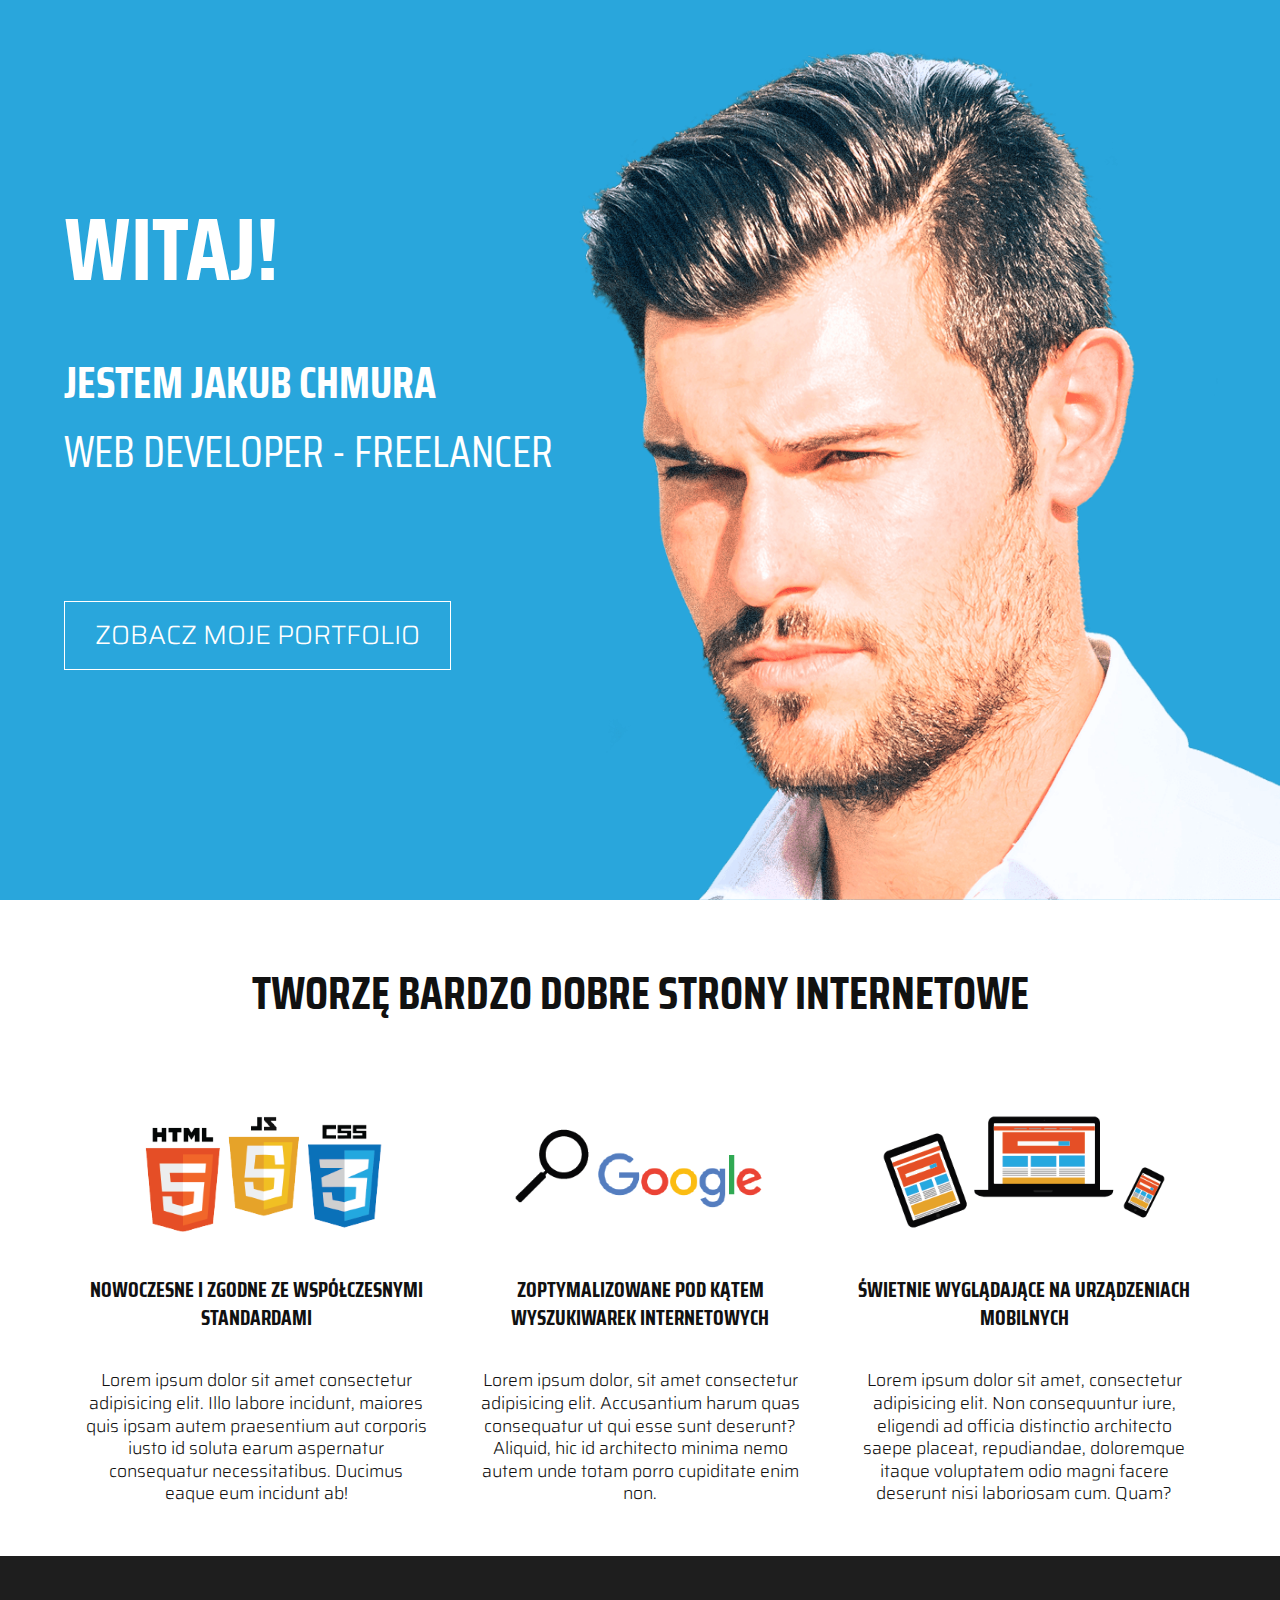
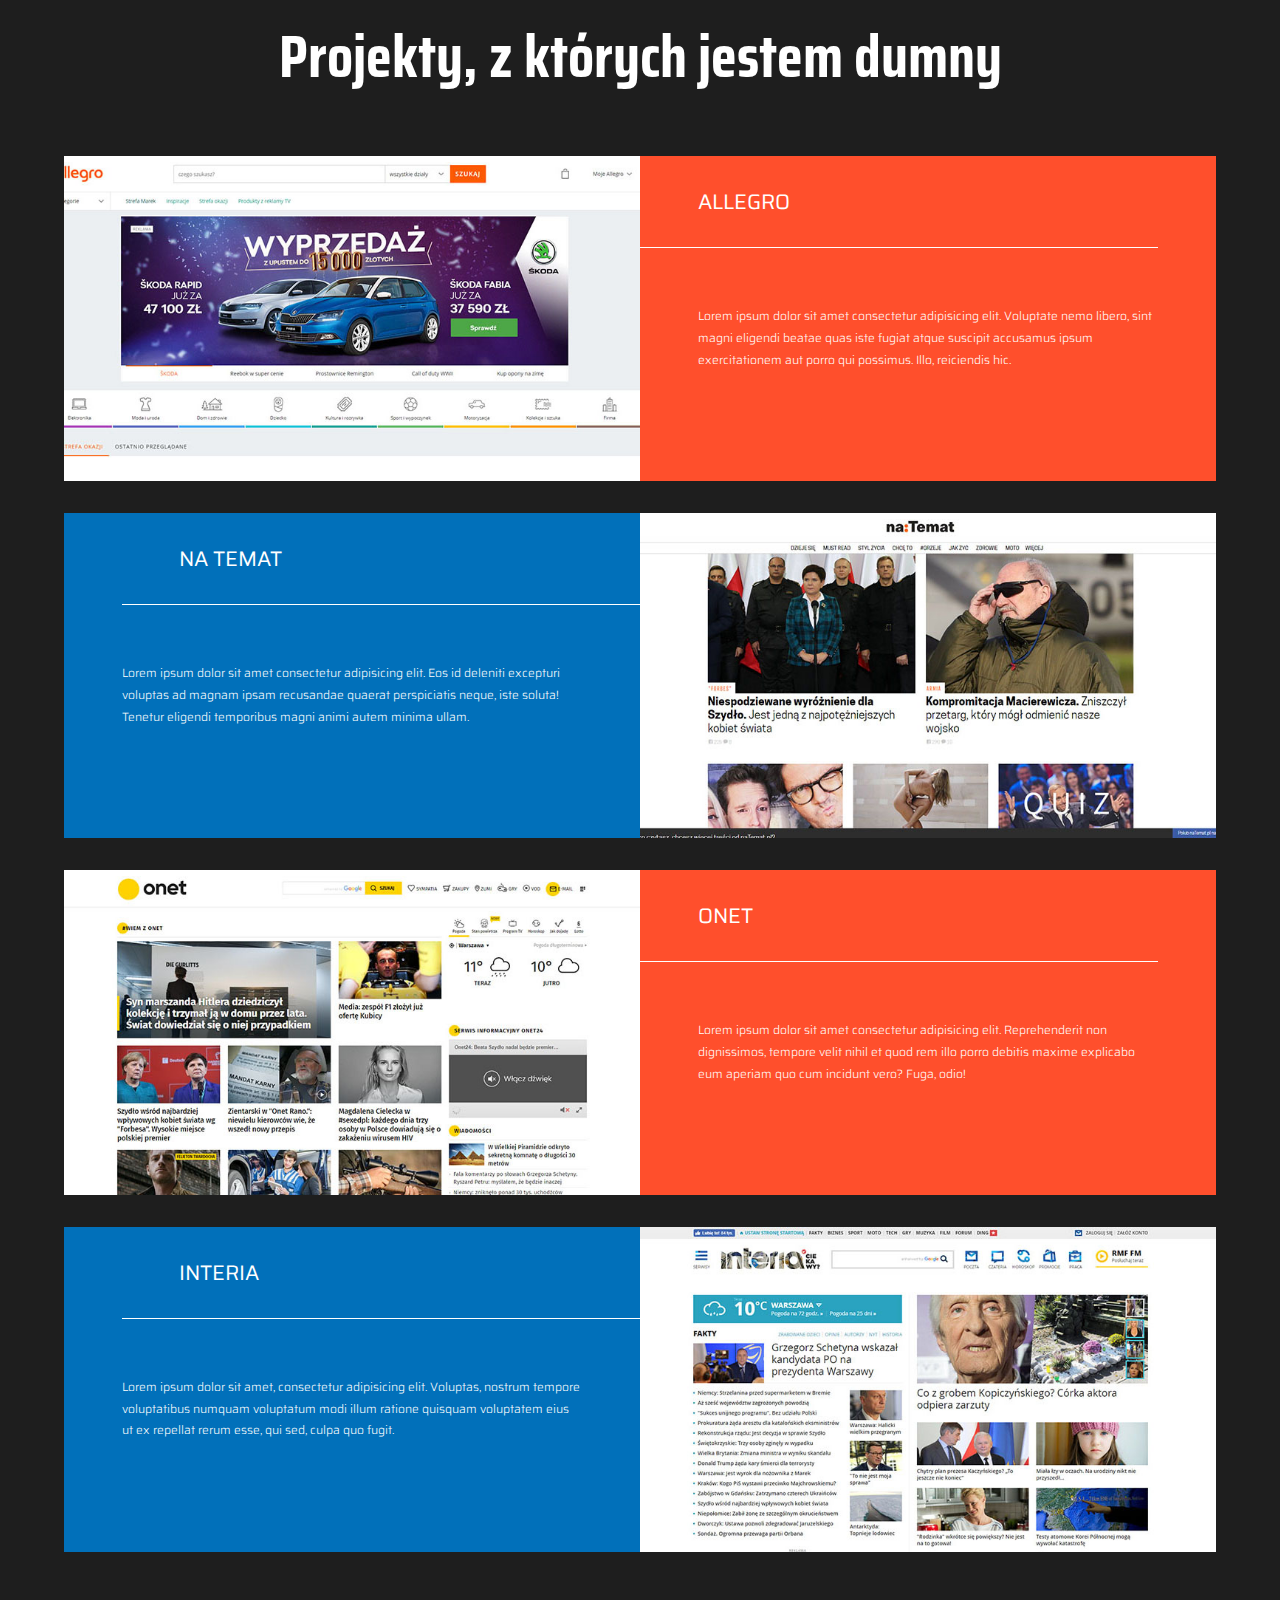
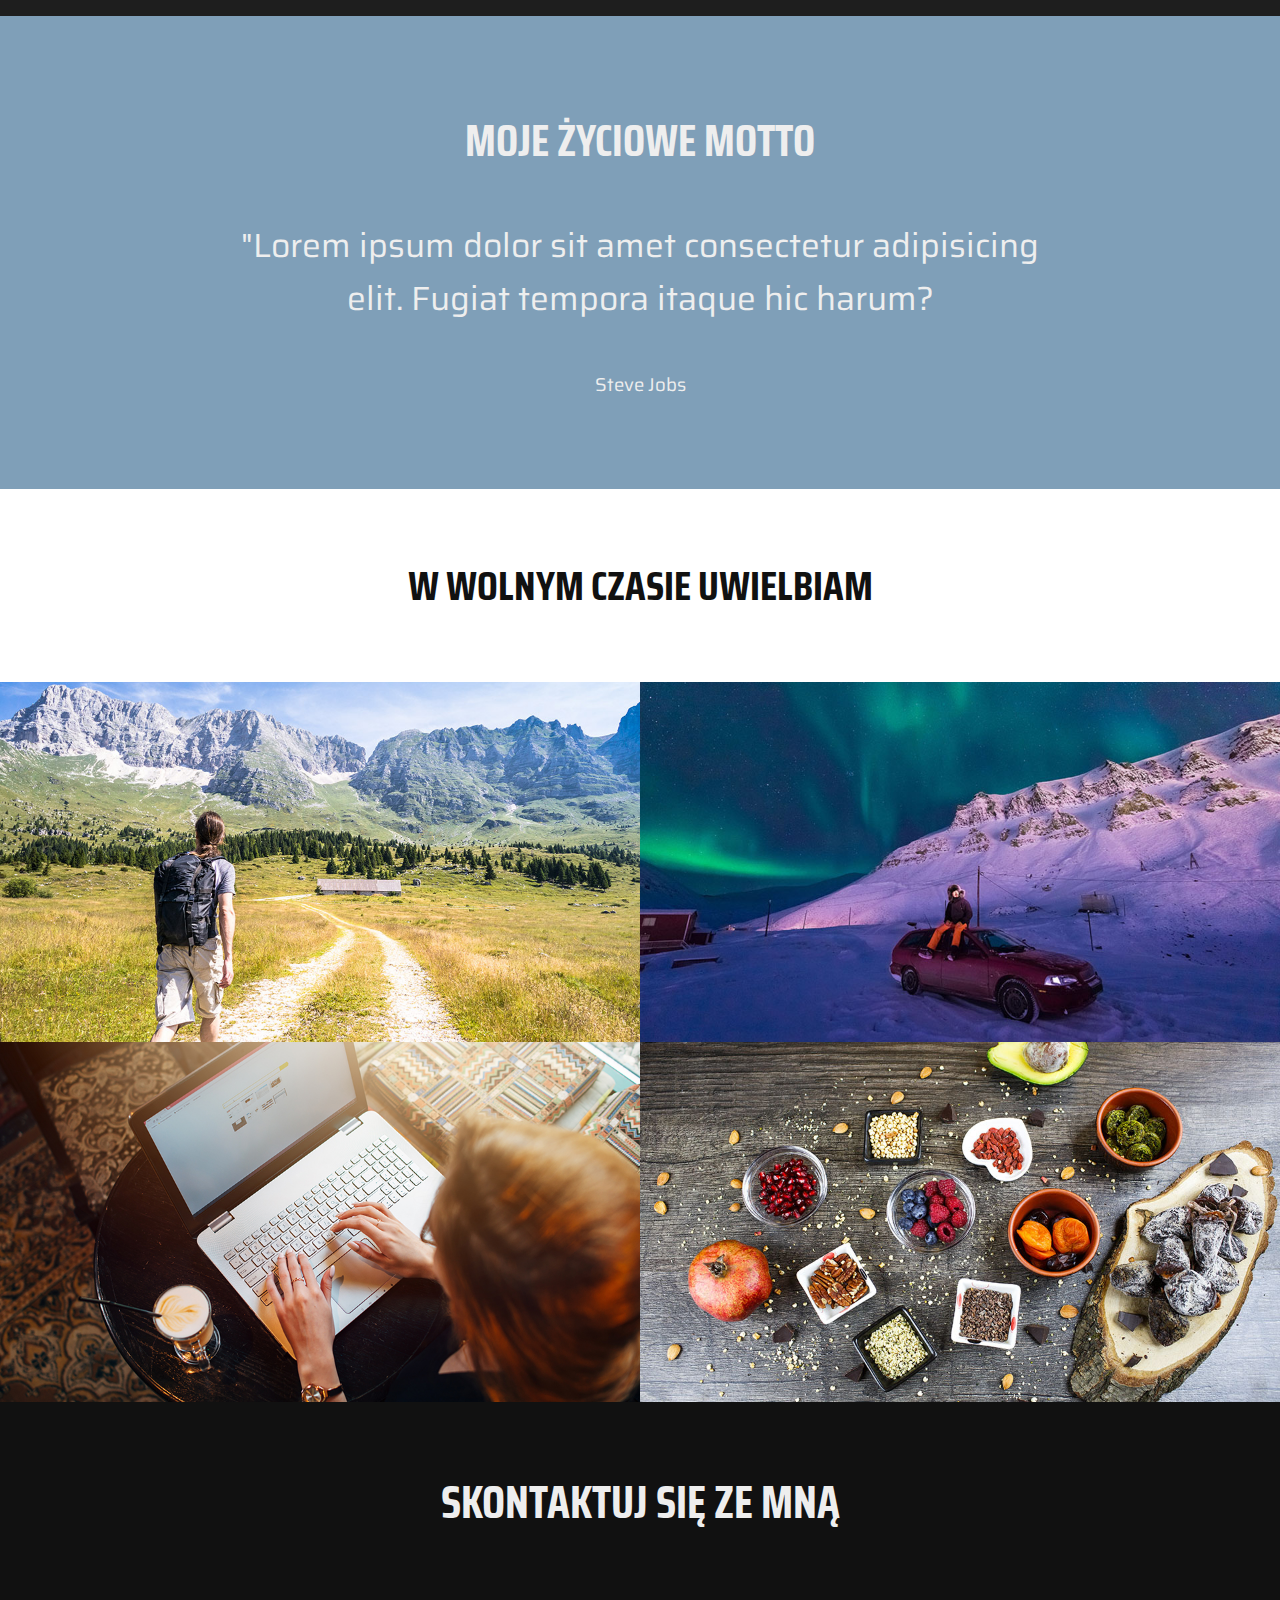
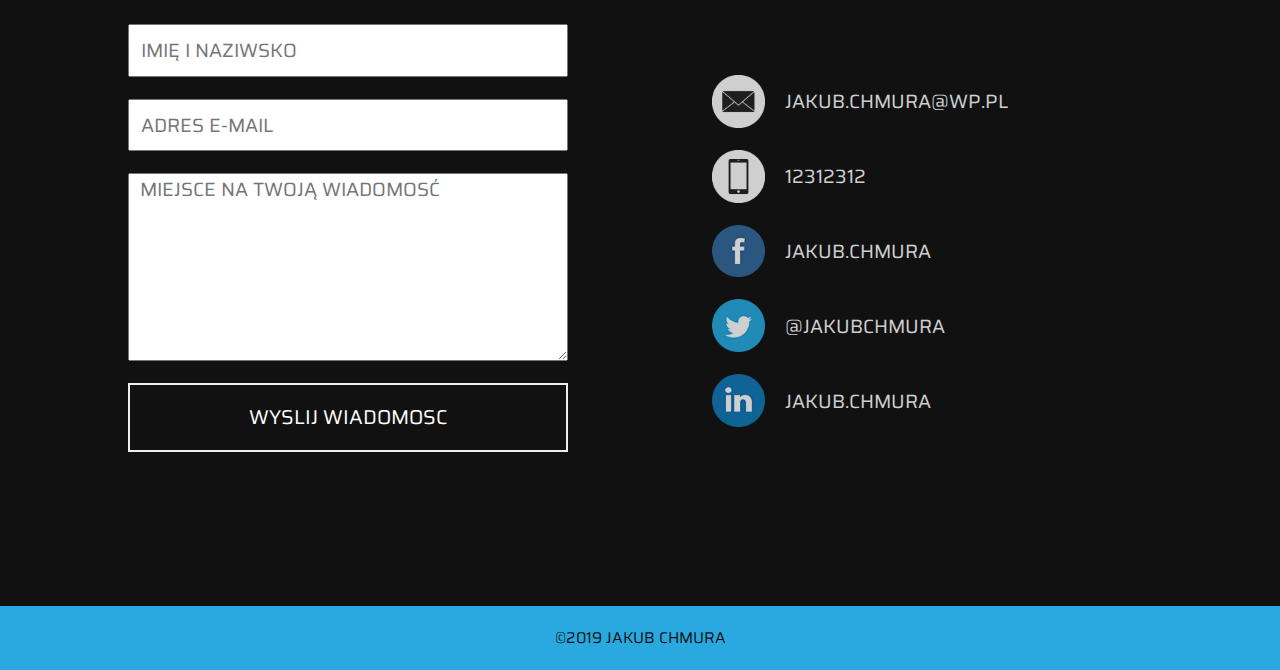
<file: index.html>
<!DOCTYPE html>
<html lang="pl">

<head>
  <meta charset="UTF-8">
  <meta name="viewport" content="width=device-width, initial-scale=1.0">
  <meta http-equiv="X-UA-Compatible" content="ie=edge">
  <title>Ćwiczenie - portfolio</title>
  <link rel="stylesheet" href="css/style.css">
</head>

<body>
  <header class="header">
    <div class="introduction">
      <p>witaj!</p>
      <h1>jestem jakub chmura</h1>
      <h2>web developer - freelancer</h2>
      <button>zobacz moje portfolio</button>
    </div>
    <img class="header-photo" src="./images/photo1.png" alt="Zdjęcie Adama Kowalskiego.">
  </header>
  <section class="features" id="down">
    <h2>Tworzę bardzo dobre strony internetowe</h2>
    <div class="flex-cotainer">
      <div class="feature">
        <img src="images/services1.png" alt="HTML CSS JS">
        <div class="feature-description">
          <h3>nowoczesne i zgodne ze współczesnymi standardami</h3>
          <p>Lorem ipsum dolor sit amet consectetur adipisicing elit. Illo labore incidunt, maiores quis ipsam autem
            praesentium aut corporis iusto id soluta earum aspernatur consequatur necessitatibus. Ducimus eaque eum
            incidunt ab!</p>
        </div>
      </div>
      <div class="feature">

        <img src="images/services2.png" alt="SEO">

        <div class="feature-description">
          <h3>zoptymalizowane pod kątem wyszukiwarek internetowych</h3>
          <p>Lorem ipsum dolor, sit amet consectetur adipisicing elit. Accusantium harum quas consequatur ut qui esse
            sunt deserunt? Aliquid, hic id architecto minima nemo autem unde totam porro cupiditate enim non.</p>
        </div>
      </div>
      <div class="feature">

        <img src="images/services3.png" alt="RESPONSIVE">

        <div class="feature-description">
          <h3>Świetnie wyglądające na urządzeniach mobilnych</h3>
          <p>Lorem ipsum dolor sit amet, consectetur adipisicing elit. Non consequuntur iure, eligendi ad officia
            distinctio architecto saepe placeat, repudiandae, doloremque itaque voluptatem odio magni facere deserunt
            nisi laboriosam cum. Quam?</p>
        </div>
      </div>
    </div>
  </section>
  <section class="portfolio">
    <h2>Projekty, z których jestem dumny</h2>
    <div class="project-name">
      <div class="photo">
        <img src="images/portfolio3.jpg" alt="Portfolio 1">
      </div>
      <div class="about">
        <h3>Allegro</h3>
        <p>Lorem ipsum dolor sit amet consectetur adipisicing elit. Voluptate nemo libero, sint magni eligendi beatae
          quas iste fugiat atque suscipit accusamus ipsum exercitationem aut porro qui possimus. Illo, reiciendis hic.</p>
      </div>
    </div>
    <div class="project-name">
      <div class="photo">
        <img src="images/portfolio2.jpg" alt="Portfolio 2">
      </div>
      <div class="about">
        <h3>Na Temat</h3>
        <p>Lorem ipsum dolor sit amet consectetur adipisicing elit. Eos id deleniti excepturi voluptas ad magnam ipsam
          recusandae quaerat perspiciatis neque, iste soluta! Tenetur eligendi temporibus magni animi autem minima
          ullam.</p>

      </div>
    </div>
    <div class="project-name">
      <div class="photo">
        <img src="images/portfolio4.jpg" alt="Portfolio 3">
      </div>
      <div class="about">
        <h3>onet</h3>
        <p>Lorem ipsum dolor sit amet consectetur adipisicing elit. Reprehenderit non dignissimos, tempore velit nihil
          et quod rem illo porro debitis maxime explicabo eum aperiam quo cum incidunt vero? Fuga, odio!</p>
      </div>
    </div>
    <div class="project-name">
      <div class="photo">
        <img src="images/portfolio1.jpg" alt="Portfolio 4">
      </div>
      <div class="about">
        <h3>Interia</h3>
        <p>Lorem ipsum dolor sit amet, consectetur adipisicing elit. Voluptas, nostrum tempore voluptatibus numquam
          voluptatum modi illum ratione quisquam voluptatem eius ut ex repellat rerum esse, qui sed, culpa quo fugit.</p>
      </div>
    </div>
  </section>
  <section class="motto ">
    <div class="background">
      <div class="content">
        <h2>Moje życiowe motto</h2>
        <blockquote cite="Steve Jobs">"Lorem ipsum dolor sit amet consectetur adipisicing elit. Fugiat tempora itaque
          hic harum?
        </blockquote>
        <p>Steve Jobs</p>
      </div>
    </div>
  </section>
  <section class="hobby">
    <h2>W wolnym czasie uwielbiam</h2>
    <div class="flex-hobby">
      <div class="overflow">
        <div class="hobby-photo">
          <p class="small-display">Chodzić po górach</p><img src="./images/hobby1.jpg" alt="hobby 1">
        </div>
      </div>
      <div class="overflow">
        <div class="hobby-photo">
          <p class="small-display">Podróżować</p><img src="./images/hobby2.jpg" alt="hobby 2">
        </div>
      </div>
      <div class="overflow">
        <div class="hobby-photo">
          <p class="small-display">Pracować z kodem</p><img src="./images/hobby3.jpg" alt="hobby 3">
        </div>
      </div>
      <div class="overflow">
        <div class="hobby-photo">
          <p class="small-display">Jeść</p><img src="./images/hobby4.jpg" alt="hobby 4">
        </div>
      </div>
    </div>
  </section>
  <section class="socials">
    <h2>skontaktuj się ze mną</h2>
    <div class="wrapper">
      <div class="formularz">
        <form action="" id="contact">
          <input type="text" class="input" placeholder="Imię i naziwsko" required>
          <input type="email" class="input" placeholder="Adres e-mail" required>
          <textarea name="textarea" id="textarea" cols="30" rows="10" placeholder="miejsce na twoją wiadomosć"></textarea>
          <button>wyslij wiadomosc</button>
        </form>
      </div>
      <div class="contacts">
        <div class="contact"><a href=""><img src="./images/contact1.png" alt="e-mail">
            <p>jakub.chmura@wp.pl</p>
          </a>
        </div>
        <div class="contact">
          <a href=""><img src="./images/contact2.png" alt="numer telefonu">
            <p>12312312</p>
          </a>
        </div>
        <div class="contact">
          <a href=""><img src="./images/contact3.png" alt="facebook">
            <p>Jakub.Chmura</p>
          </a>
        </div>
        <div class="contact">
          <a href="">
            <img src="./images/contact4.png" alt="twitter">
            <p>@JakubChmura</p>
          </a>
        </div>
        <div class="contact">
          <a href="#"><img src="./images/contact5.png" alt="linkedin">
            <p>Jakub.Chmura</p>
          </a>
        </div>
      </div>
  </section>

  <footer class="stopka">
    <p>&copy;2019 Jakub Chmura</p>
  </footer>
</body>

</html>
</file>
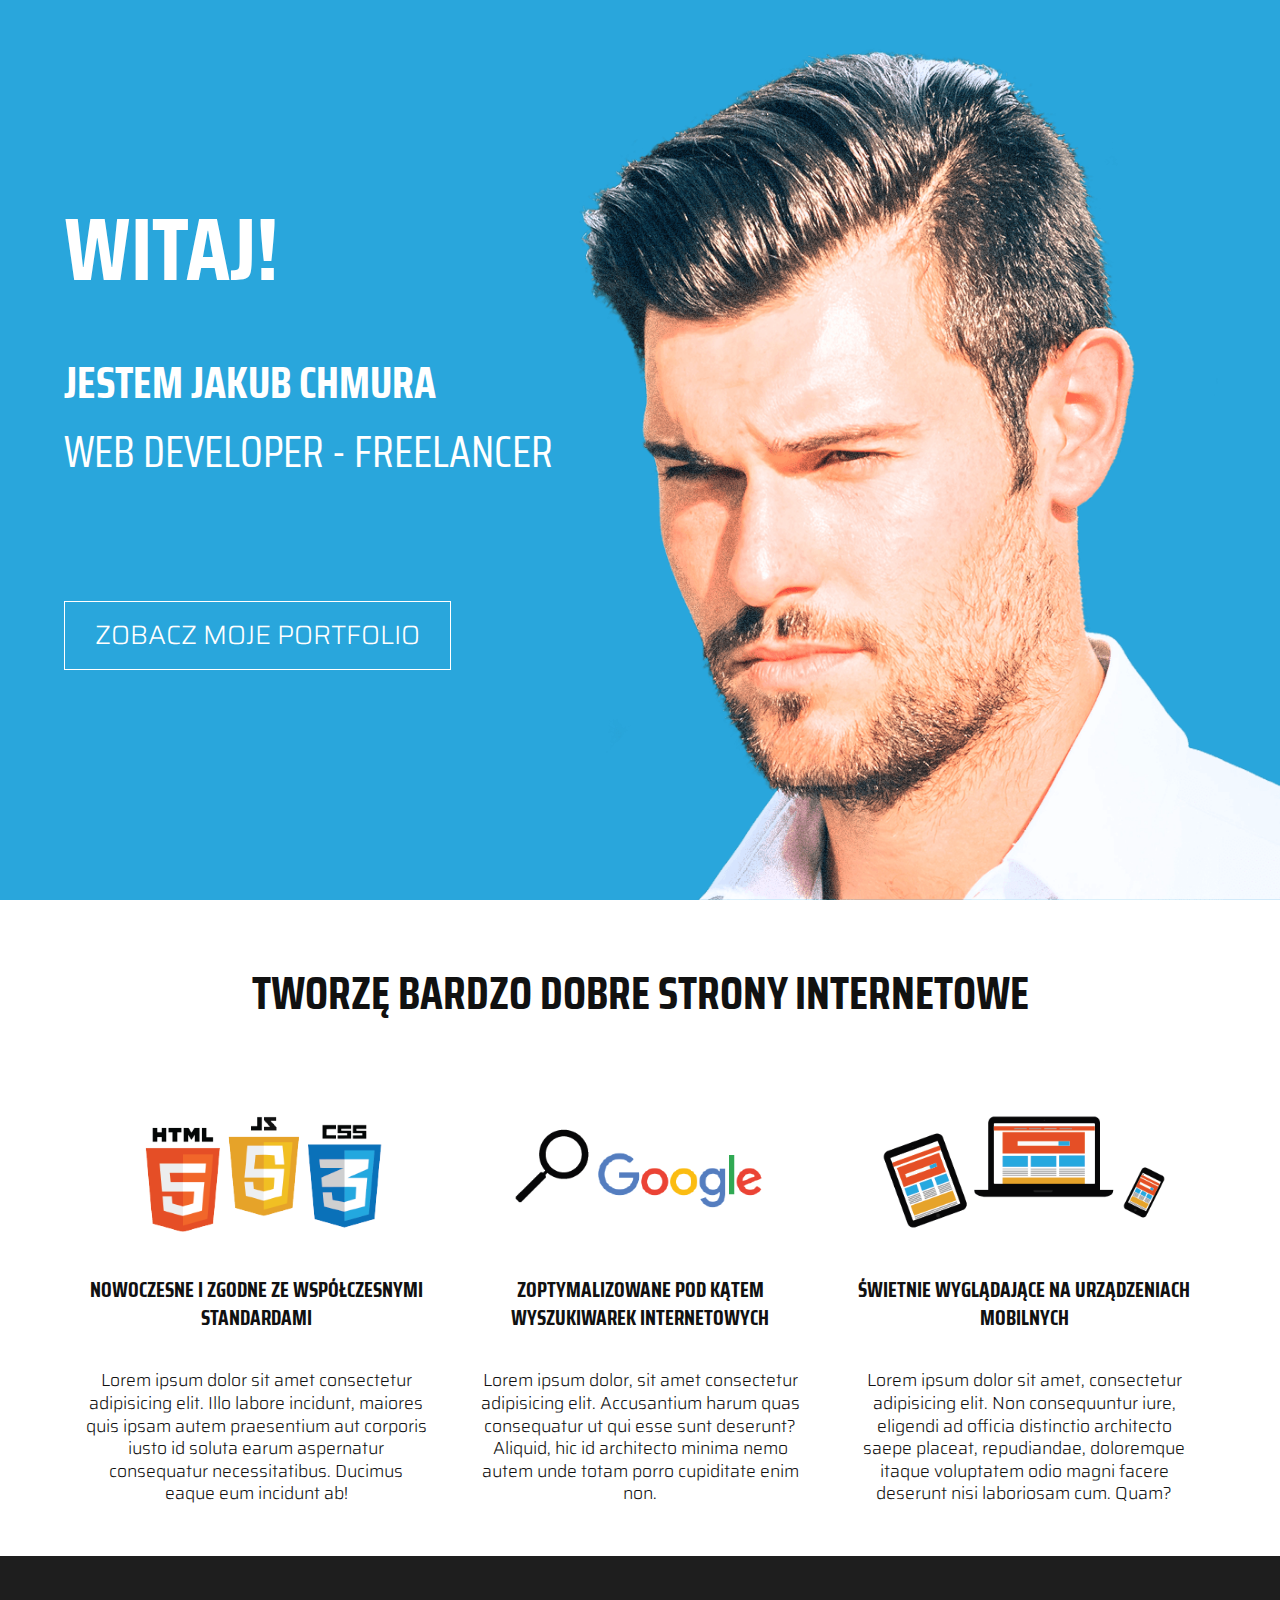
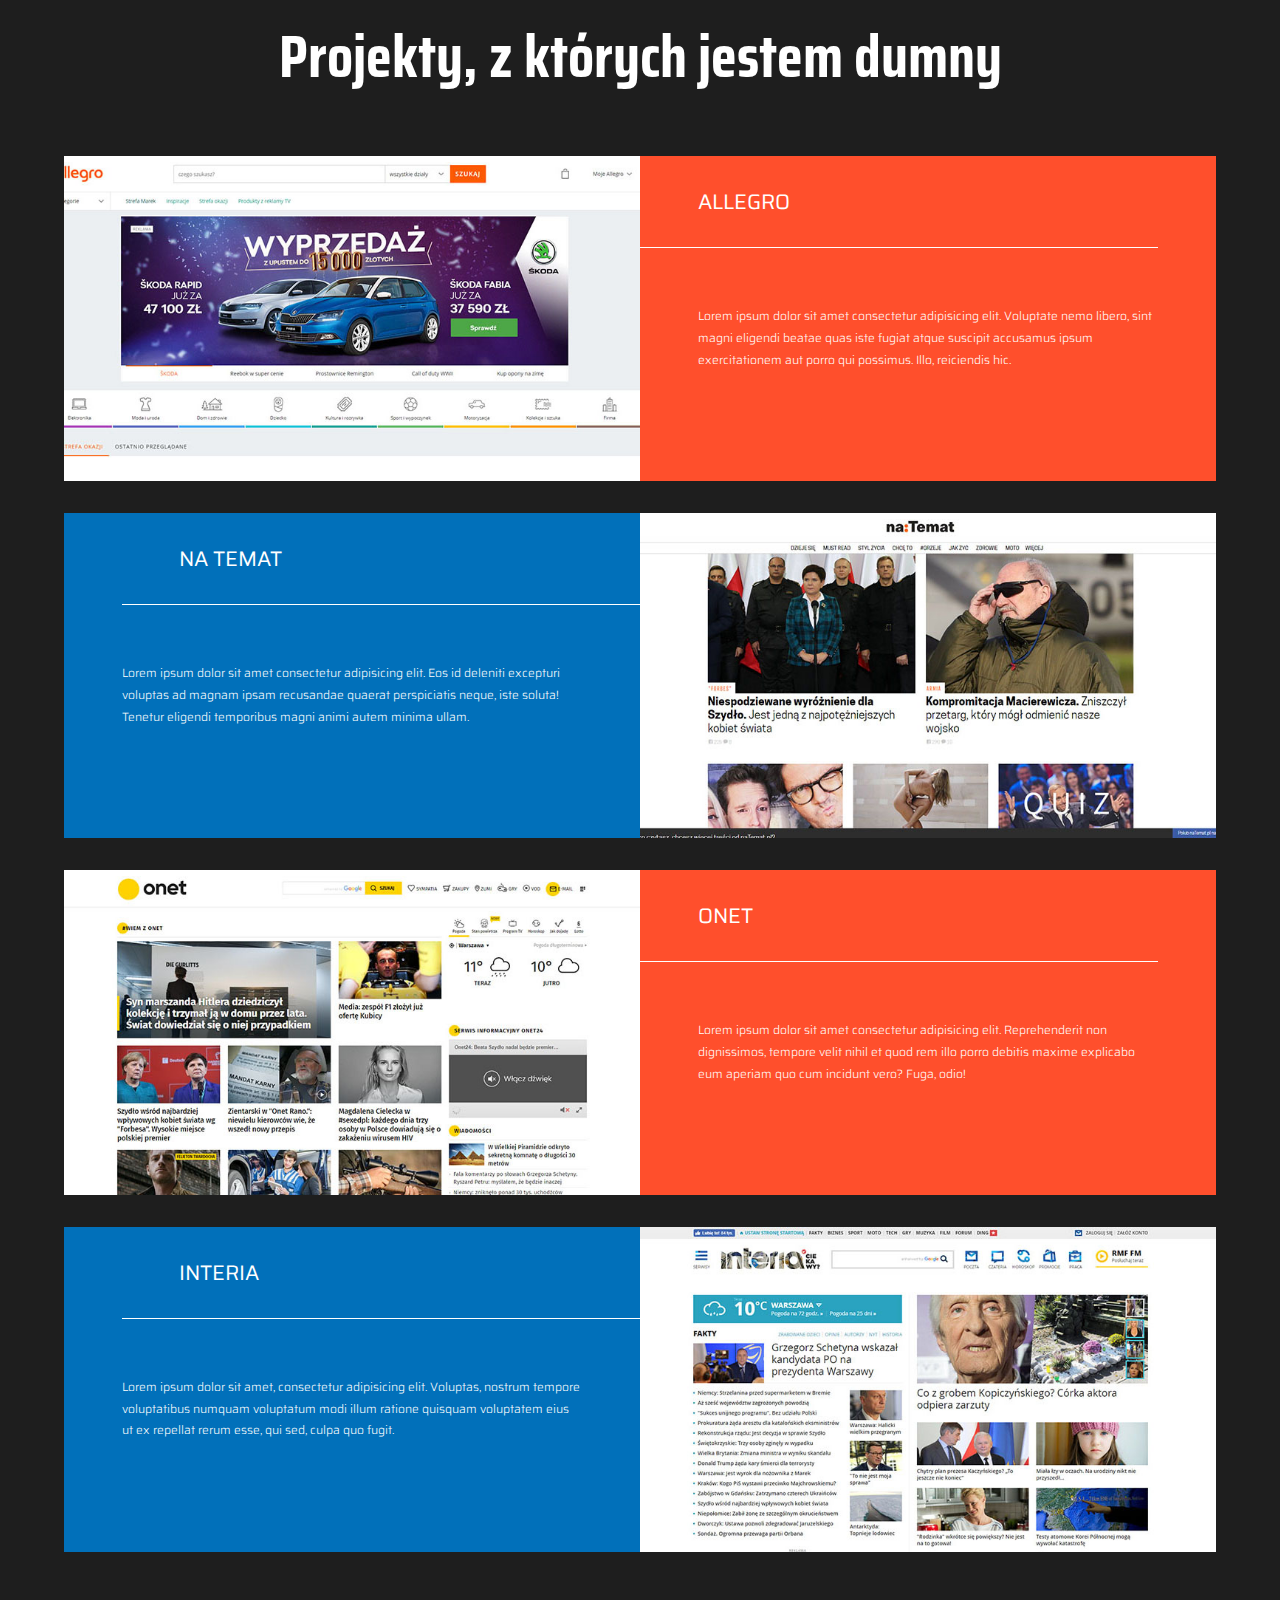
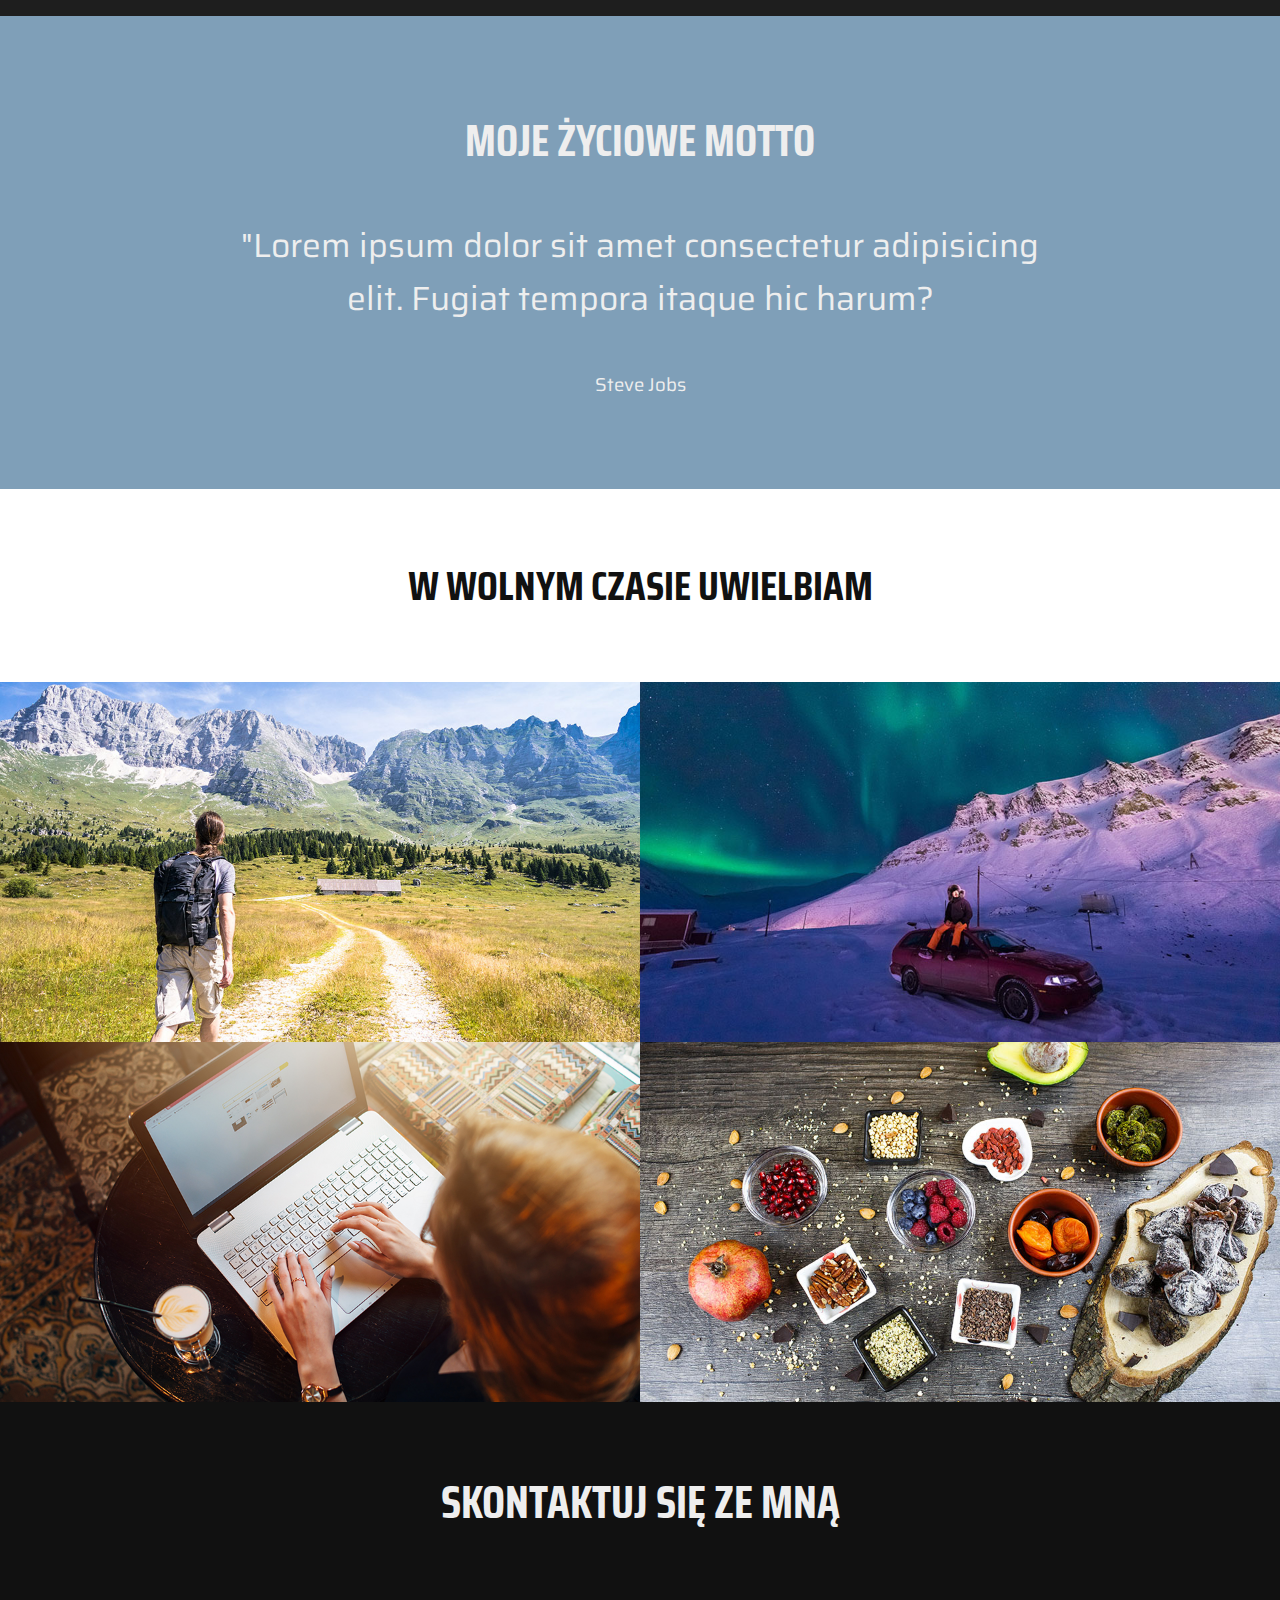
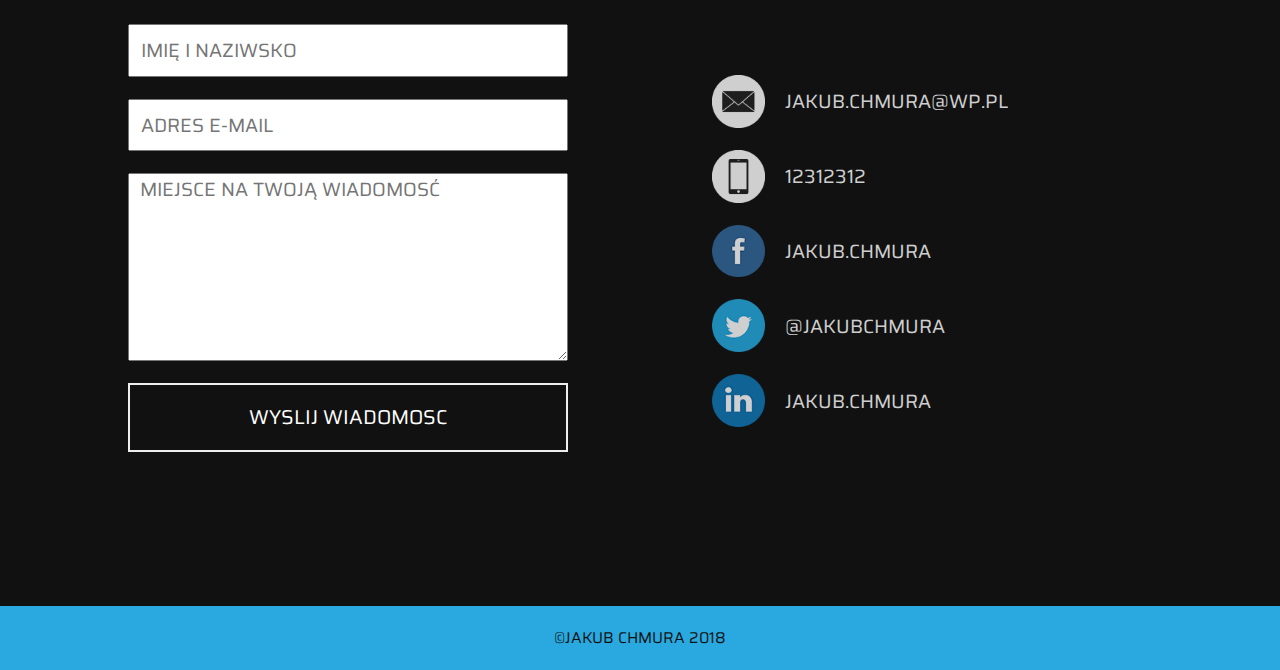
<file: images/index.html>
<!DOCTYPE html>
<html lang="pl">

<head>
  <meta charset="UTF-8">
  <meta name="viewport" content="width=device-width, initial-scale=1.0">
  <meta http-equiv="X-UA-Compatible" content="ie=edge">
  <title>Ćwiczenie - portfolio</title>
  <link rel="stylesheet" href="css/style.css">
</head>

<body>
  <header class="header">
    <div class="introduction">
      <p>witaj!</p>
      <h1>jestem jakub chmura</h1>
      <h2>web developer - freelancer</h2>
      <button>zobacz moje portfolio</button>
    </div>
    <img class="header-photo" src="./images/photo1.png" alt="Zdjęcie Adama Kowalskiego.">
  </header>
  <section class="features">
    <h2>Tworzę bardzo dobre strony internetowe</h2>
    <div class="flex-cotainer">
      <div class="feature">
        <img src="images/services1.png" alt="HTML CSS JS">
        <div class="feature-description">
          <h3>nowoczesne i zgodne ze współczesnymi standardami</h3>
          <p>Lorem ipsum dolor sit amet consectetur adipisicing elit. Illo labore incidunt, maiores quis ipsam autem
            praesentium aut corporis iusto id soluta earum aspernatur consequatur necessitatibus. Ducimus eaque eum
            incidunt ab!</p>
        </div>
      </div>
      <div class="feature">

        <img src="images/services2.png" alt="SEO">

        <div class="feature-description">
          <h3>zoptymalizowane pod kątem wyszukiwarek internetowych</h3>
          <p>Lorem ipsum dolor, sit amet consectetur adipisicing elit. Accusantium harum quas consequatur ut qui esse
            sunt deserunt? Aliquid, hic id architecto minima nemo autem unde totam porro cupiditate enim non.</p>
        </div>
      </div>
      <div class="feature">

        <img src="images/services3.png" alt="RESPONSIVE">

        <div class="feature-description">
          <h3>Świetnie wyglądające na urządzeniach mobilnych</h3>
          <p>Lorem ipsum dolor sit amet, consectetur adipisicing elit. Non consequuntur iure, eligendi ad officia
            distinctio architecto saepe placeat, repudiandae, doloremque itaque voluptatem odio magni facere deserunt
            nisi laboriosam cum. Quam?</p>
        </div>
      </div>
    </div>
  </section>
  <section class="portfolio">
    <h2>Projekty, z których jestem dumny</h2>
    <div class="project-name">
      <div class="photo">
        <img src="images/portfolio3.jpg" alt="Portfolio 1">
      </div>
      <div class="about">
        <h3>Allegro</h3>
        <p>Lorem ipsum dolor sit amet consectetur adipisicing elit. Voluptate nemo libero, sint magni eligendi beatae
          quas iste fugiat atque suscipit accusamus ipsum exercitationem aut porro qui possimus. Illo, reiciendis hic.</p>
      </div>
    </div>
    <div class="project-name">
      <div class="photo">
        <img src="images/portfolio2.jpg" alt="Portfolio 2">
      </div>
      <div class="about">
        <h3>Na Temat</h3>
        <p>Lorem ipsum dolor sit amet consectetur adipisicing elit. Eos id deleniti excepturi voluptas ad magnam ipsam
          recusandae quaerat perspiciatis neque, iste soluta! Tenetur eligendi temporibus magni animi autem minima
          ullam.</p>

      </div>
    </div>
    <div class="project-name">
      <div class="photo">
        <img src="images/portfolio4.jpg" alt="Portfolio 3">
      </div>
      <div class="about">
        <h3>onet</h3>
        <p>Lorem ipsum dolor sit amet consectetur adipisicing elit. Reprehenderit non dignissimos, tempore velit nihil
          et quod rem illo porro debitis maxime explicabo eum aperiam quo cum incidunt vero? Fuga, odio!</p>
      </div>
    </div>
    <div class="project-name">
      <div class="photo">
        <img src="images/portfolio1.jpg" alt="Portfolio 4">
      </div>
      <div class="about">
        <h3>Interia</h3>
        <p>Lorem ipsum dolor sit amet, consectetur adipisicing elit. Voluptas, nostrum tempore voluptatibus numquam
          voluptatum modi illum ratione quisquam voluptatem eius ut ex repellat rerum esse, qui sed, culpa quo fugit.</p>
      </div>
    </div>
  </section>
  <section class="motto ">
    <div class="background">
      <div class="content">
        <h2>Moje życiowe motto</h2>
        <blockquote cite="Steve Jobs">"Lorem ipsum dolor sit amet consectetur adipisicing elit. Fugiat tempora itaque
          hic harum?
        </blockquote>
        <p>Steve Jobs</p>
      </div>
    </div>
  </section>
  <section class="hobby">
    <h2>W wolnym czasie uwielbiam</h2>
    <div class="flex-hobby">
      <div class="overflow">
        <div class="hobby-photo">
          <p class="small-display">Chodzić po górach</p><img src="./images/hobby1.jpg" alt="hobby 1">
        </div>
      </div>
      <div class="overflow">
        <div class="hobby-photo">
          <p class="small-display">Podróżować</p><img src="./images/hobby2.jpg" alt="hobby 2">
        </div>
      </div>
      <div class="overflow">
        <div class="hobby-photo">
          <p class="small-display">Pracować z kodem</p><img src="./images/hobby3.jpg" alt="hobby 3">
        </div>
      </div>
      <div class="overflow">
        <div class="hobby-photo">
          <p class="small-display">Jeść</p><img src="./images/hobby4.jpg" alt="hobby 4">
        </div>
      </div>
    </div>
  </section>
  <section class="socials">
    <h2>skontaktuj się ze mną</h2>
    <div class="wrapper">
      <div class="formularz">
        <form action="" id="contact">
          <input type="text" class="input" placeholder="Imię i naziwsko" required>
          <input type="email" class="input" placeholder="Adres e-mail" required>
          <textarea name="textarea" id="textarea" cols="30" rows="10" placeholder="miejsce na twoją wiadomosć"></textarea>
          <button>wyslij wiadomosc</button>
        </form>
      </div>
      <div class="contacts">
        <div class="contact"><a href=""><img src="./images/contact1.png" alt="e-mail">
            <p>jakub.chmura@wp.pl</p>
          </a>
        </div>
        <div class="contact">
          <a href=""><img src="./images/contact2.png" alt="numer telefonu">
            <p>12312312</p>
          </a>
        </div>
        <div class="contact">
          <a href=""><img src="./images/contact3.png" alt="facebook">
            <p>Jakub.Chmura</p>
          </a>
        </div>
        <div class="contact">
          <a href="">
            <img src="./images/contact4.png" alt="twitter">
            <p>@JakubChmura</p>
          </a>
        </div>
        <div class="contact">
          <a href="#"><img src="./images/contact5.png" alt="linkedin">
            <p>Jakub.Chmura</p>
          </a>
        </div>
      </div>
  </section>

  <footer class="stopka">
    <p>&copy;Jakub Chmura 2018</p>
  </footer>
</body>

</html>
</file>
<file: css/style.css>
@import url('https://fonts.googleapis.com/css?family=Saira+Condensed:400,700|Saira:300,400&subset=latin-ext');

/* font-family: 'Saira', sans-serif;
font-family: 'Saira Condensed', sans-serif; */
* {

    margin: 0;
    padding: 0;
    box-sizing: border-box;
}

body {
    max-width: 1920px;
    min-width: 320px;
    margin: 0 auto;

}

.clearfix::after {
    content: "";
    clear: both;
    display: block;
}

/* /////////////////////////////////////////////////////////////////////////////////////////////////////////////////////////////////////////////////////////////////////////////////////Header (sekcja1) */
header.header {
    position: relative;
    overflow: hidden;
    height: 100vh;
    background-color: #29a6dc;
    text-transform: uppercase;
    color: white;
}

header>* {
    position: absolute;
}

header p,
header h1,
header h2 {
    font-family: 'Saira Condensed', sans-serif;
    text-transform: uppercase;
    color: white;
}

header button:hover {
    color: #111;
    background-color: white;
    cursor: pointer;
}

/* Zmienialne */
/* Pasuje na portrait */

header div.introduction {
    z-index: 1;
    bottom: 55%;
    left: 0;
    right: 0;
    margin: 5% 5% 0 5%;
    text-align: center;
}

header p {
    margin-bottom: 5%;
    font-size: calc(40px + (120 - 40) * ((100vw - 319px) / (1920 - 319)));
    font-weight: 700;
}

header h1 {
    font-size: calc(20px + (60 - 20) * ((100vw - 319px) / (1920 - 319)));
    font-weight: 700;

}

header h2 {
    font-size: calc(20px + (60 - 20) * ((100vw - 319px) / (1920 - 319)));
    font-weight: 400;
}

header button {
    margin-top: 15%;
    padding: 0 calc(100vw/10.6666666);
    line-height: calc(32px + (90 - 32) * ((100vw - 319px) /(1920 - 319)));
    font-size: calc(12px + (36 - 12) * ((100vw - 319px) / (1920 - 319)));
    font-family: 'saira', sans-serif;
    background: transparent;
    text-transform: uppercase;
    color: white;
    font-weight: 300;
    border: 1px solid white;
    transition: .3s;
}


header .header-photo {
    bottom: 0;
    right: 0;
    height: 50%;
}

/* KONIEC Zmienialnego */

/* RWD orientation landscape*/

@media (orientation: landscape) and (min-width: 533px) {
    header div.introduction {
        top: 5%;
        left: 0;
        right: auto;
        margin: 0 5%;
        text-align: left;
    }

    header p {
        margin-bottom: 5%;
        font-size: calc(40px + (120 - 40) * ((100vw - 319px) / (1920 - 319)));
        font-weight: 700;
    }

    header h1 {
        font-size: calc(20px + (60 - 20) * ((100vw - 319px) / (1920 - 319)));
        font-weight: 700;

    }

    header h2 {
        font-size: calc(20px + (60 - 20) * ((100vw - 319px) / (1920 - 319)));
        font-weight: 400;
    }

    header button {
        margin-top: 20%;
        padding: 0 30px;
        font-family: 'saira', sans-serif;
        background: transparent;
        text-transform: uppercase;
        color: white;
        line-height: calc(32px + (90 - 32) * ((100vw - 319px) /(1920 - 319)));
        font-size: calc(12px + (36 - 12) * ((100vw - 319px) / (1920 - 319)));
        font-weight: 300;
        border: 1px solid white;
        transform: .3s;
    }

    header .header-photo {
        bottom: 0%;
        left: 60%;
        height: 95%;
    }
}



@media (orientation: landscape) and (min-width: 640px) {
    header .header-photo {
        bottom: 0%;
        left: 60%;
        height: 95%;
    }
}

@media (orientation: landscape) and (min-width: 800px) {
    header div.introduction {
        z-index: 1;
        top: 5%;
        right: 45%;
        margin: 0 5%;
        text-align: left;
    }

    header .header-photo {
        bottom: 0%;
        right: 0;
        height: 95%;
    }
}

@media (orientation: landscape) and (min-width: 1024px) {
    header div.introduction {
        z-index: 1;
        top: 20%;
        right: 45%;
        margin: 0 5%;
        text-align: left;
    }

    header .header-photo {
        bottom: 0%;
        left: 45%;
        height: 95%;
    }

}


@media (orientation: landscape) and (min-width: 1350px) {
    header .header-photo {
        bottom: 0%;
        left: 50%;
        height: 95%;
    }
}

@media (orientation: landscape) and (min-width: 1600px) {
    header .header-photo {
        bottom: 0%;
        right: 0;
        left: auto;
        height: 95%;
    }
}

@media (orientation: landscape) and (min-width: 1920px) {
    header .header-photo {
        bottom: 0%;
        right: 0;
        left: auto;
        height: 95%;
    }

    header p {
        font-size: 120px;
    }

    header h1 {
        font-size: 60px;
    }

    header h2 {
        font-size: 60px;
    }

    header button {
        line-height: 90px;
        font-size: 36px;
    }

}

/* /////////////////////////////////////////////////////////////////////////////////////////////////////////////////////////////////////////////////////////////////////////////////////section 2 Umiejki */
.features {
    text-align: center;
    margin: 0 auto;
    color: #111;
    padding-bottom: 2.5%
}

.features h2 {
    line-height: 130%;
    text-transform: uppercase;
    padding: 5% 10%;
    font-family: 'saira condensed', sans-serif;
    font-size: calc(24px + (60 - 24) * ((100vw - 319px) / (1920 - 319)));
    font-weight: 700;

}

.flex-cotainer {
    display: flex;
    flex-direction: column;
    justify-content: space-between;
    align-items: stretch;
    width: 90%;
    margin: 0 auto;
}


.feature img {
    width: 100px;
    margin: 0 auto;
}

.features h3 {
    font-family: 'saira condensed', sans-serif;
    font-size: calc(18px + (36 - 18) * ((100vw - 319px) / (1920 - 319)));
    padding: 5%;
    line-height: 130%;
    font-weight: 700;
    text-transform: uppercase;
}

.features p {
    font-family: 'saira', sans-serif;
    font-size: calc(12px + (21 - 12) * ((100vw - 319px) / (1920 - 319)));
    padding: 5%;
    line-height: 130%;
    font-weight: 300;
}

@media (min-width:700px) {
    .flex-cotainer {
        flex-direction: row;
        width: 90%;
        max-width: calc(740px *2);
        margin: 0 auto;
    }

    .feature {
        margin: 0;
        display: flex;
        flex-basis: 33.333333333%;
        flex-direction: column;
    }

    .feature .feature-description {
        display: flex;
        flex-direction: column;
        flex-basis: 50%;
    }

    .feature img {
        width: calc(200px + (375 - 200) * ((100vw - 700px) / (1920 - 700)));
    }

    .features h3 {
        font-size: 21px;
    }

}

@media (orientation: landscape) and (min-width:1350px) {
    .features h3 {
        font-size: calc(18px + (30 - 18) * ((100vw - 319px) / (1920 - 319)));
    }
}

@media (orientation: landscape) and (min-width:1650px) {
    .features h2 {
        font-size: 60px;
    }

    .features h3 {
        font-size: 36px;
    }

    .features p {
        font-size: 21px;
    }
}

/* /////////////////////////////////////////////////////////////////////////////////////////////////////////////////////////////////////////////////////////////////////////////////////Sekcja 3 Portfolio */

.portfolio {
    background-color: #1e1e1e;
    padding-bottom: 2.5%
}

.portfolio .project-name {
    display: flex;
    flex-direction: column;
    justify-content: center;
    align-content: center;
    width: 100vw;
    max-width: calc(740px *2);
    margin-bottom: 2.5%;
}

.photo img {
    width: 100%;
}



.portfolio h2 {
    padding: 5% 10%;
    font-family: 'saira condensed', sans-serif;
    font-size: calc(24px + (60 - 24) * ((100vw - 319px) / (1920 - 319)));
    font-weight: 700;
    line-height: 120%;
    color: white;
    text-align: center;
}

.about h3 {
    padding: 5% 10%;
    margin-right: 10%;
    font-family: 'saira', sans-serif;
    font-size: calc(18px + (36 - 18) * ((100vw - 319px) / (1920 - 319)));
    font-weight: 400;
    color: white;
    text-align: left;
    text-transform: uppercase;
    border-bottom: 1px solid white;
}

.about p {
    padding: 10% 10%;
    font-family: 'saira', sans-serif;
    font-size: calc(12px + (21 - 12) * ((100vw - 319px) / (1920 - 319)));
    font-weight: 300;
    line-height: 180%;
    color: white;
    text-align: left;
}

.portfolio .project-name:nth-of-type(odd) {
    background-color: #ff4f2c;
}

.portfolio .project-name:nth-of-type(even) {
    background-color: #0170ba;

}


@media (min-width: 700px) {
    .portfolio .project-name {
        flex-direction: row;
        width: 100%;
        margin: 0 auto 2.5%;
    }

    .portfolio .photo {
        flex-basis: 50%;
    }

    .photo img {
        height: 100%;
        /* object-position: center;
        object-fit: cover; */
        display: block;
    }

    .portfolio .about {
        flex-basis: 50%
    }


    .portfolio .project-name:nth-of-type(even) {
        flex-direction: row-reverse;

    }

    .portfolio .project-name:nth-of-type(even) h3 {
        margin-left: 10%;
        margin-right: 0%;
    }
}

@media (min-width: 1024px) {

    .portfolio h2 {
        font-size: 60px;
    }

    .about h3 {
        font-size: 21px;
    }

    .about p {
        font-size: 12px;
    }

    .portfolio .project-name {
        width: 90%;
        max-width: calc(740px*2);
        max-height: 440px;
    }
}


/* /////////////////////////////////////////////////////////////////////////////////////////////////////////////////////////////////////////////////////////////////////////////////////Sekcja 4 motto */

.motto {
    background-image: url('../images/motto.jpg');
    background-repeat: no-repeat;
    background-position: center;
    background-size: cover;
    background-attachment: initial;
    text-align: center;
}

.motto .background {
    background: rgba(0, 63, 114, 0.5);
}

.motto .content {
    width: 90%;
    max-width: 1480px;
    margin: 0 auto;
}



.motto h2 {
    padding: 10% 5% 15%;
    font-family: 'saira condensed', sans-serif;
    font-size: calc(24px + (60 - 24) * ((100vw - 319px) / (1920 - 319)));
    font-weight: 700;
    color: #eee;
    text-transform: uppercase;
}

.motto blockquote {
    padding: 0 5% 10%;
    font-family: 'saira', sans-serif;
    font-size: calc(18px + (48 - 18) * ((100vw - 319px) / (1920 - 319)));
    font-weight: 400;
    color: #eee;
}

.motto p {
    padding: 0 5% 10%;
    font-family: 'saira', sans-serif;
    font-size: calc(12px + (24 - 12) * ((100vw - 319px) / (1920 - 319)));
    font-weight: 400;
    color: #eee;
}

@media (orientation: landscape) and (min-width: 500px) {
    .motto .content {
        width: 70%;
    }

    .motto h2 {
        padding: 10% 5% 5%;
        font-size: calc(24px + (60 - 24) * ((100vw - 500px) / (1920 - 500)));
    }

    .motto blockquote {
        padding: 0 5% 5%;
        font-size: calc(16px + (48 - 16) * ((100vw - 500px) / (1920 - 500)));
    }

    .motto p {
        padding: 0 5% 10%;
        font-size: calc(12px + (24 - 12) * ((100vw - 500px) / (1920 - 500)));
    }

    @media (min-width: 1024px) {
        .motto {
            background-attachment: fixed;
        }
    }
}

/* /////////////////////////////////////////////////////////////////////////////////////////////////////////////////////////////////////////////////////////////////////////////////////Sekcja 5 HOBBY */
.hobby {
    text-align: center;
    max-width: 1920px;
}

.hobby h2 {
    padding: 10% 5%;
    font-family: 'saira condensed', sans-serif;
    font-size: calc(24px + (60 - 24) * ((100vw - 319px) / (1920 - 319)));
    font-weight: 700;
    color: #111;
    text-transform: uppercase;
}

.hobby .flex-hobby {
    display: flex;
    flex-direction: column;
    margin: 0 auto;
}

.hobby .overflow {
    position: relative;
    overflow: hidden;
}

.hobby .hobby-photo {
    transition: .3s;
}

.hobby .hobby-photo img {
    display: block;
    width: 100%;
    object-fit: cover;
    object-position: center;
    max-height: 40vh;
}

.hobby .small-display {
    position: absolute;
    bottom: 0%;
    width: 100%;
    font-family: 'saira', sans-serif;
    text-transform: uppercase;
    font-size: calc(24px + (50 - 24) * ((100vw - 319px) / (1920 - 319)));
    background: rgba(17, 17, 17, 0.5);
    line-height: 200%;
    font-weight: 400;
    color: #eee;
}

@media (min-width: 700px) {
    .hobby .flex-hobby {
        flex-direction: row;
        flex-wrap: wrap;
        justify-content: center;
        width: 100%;
    }

    .hobby h2 {
        padding: 5% 5%;
        font-size: calc(24px + (60 - 24) * ((100vw - 700px) / (1920 - 700)));
    }

    .hobby .overflow {
        width: 50%;
    }

    .hobby .overflow img {
        width: 100%;

    }

    .hobby .small-display {
        font-size: calc(24px + (50 - 24) * ((100vw - 700px) / (1920 - 700)));
    }
}

@media (orientation: landscape) and (min-width: 1024px) {
    .hobby .small-display {
        display: flex;
        align-items: center;
        justify-content: center;
        opacity: 0;
        height: 100%;
        margin: 0 auto;

    }


    .hobby .hobby-photo:hover,
    .hobby .small-display:hover {
        opacity: 1;
        background-color: rgba(255, 79, 44, .5);
        transform: scale(1.3);
        cursor: default;

    }
}

/* /////////////////////////////////////////////////////////////////////////////////////////////////////////////////////////////////////////////////////////////////////////////////////Sekcja 6 KONTAKT */
.socials {
    background-color: #111;
    text-align: center;
    padding-bottom: 10%;
}

.socials h2 {
    padding: 5% 5%;
    font-family: 'saira condensed', sans-serif;
    font-size: calc(24px + (60 - 24) * ((100vw - 319px) / (1920 - 319)));
    font-weight: 700;
    color: #eee;
    text-transform: uppercase;
}

.socials .wrapper {
    display: flex;
    flex-direction: column;
    justify-items: center;
    align-content: center;
    width: 90%;
    max-width: 1024px;
    margin: 0 auto;
}

.socials input,
.socials textarea,
.socials button {
    display: block;
    width: 100%;
    max-width: 440px;
    padding: 0 2.5%;
    margin: 5% auto;
    font-family: 'saira', sans-serif;
    font-size: calc(12px + (24 - 12) * ((100vw - 320px) / (1920 - 320)));
    font-weight: 400;
    text-transform: uppercase;
}

.socials input {
    height: calc(36px + (64 - 36) * ((100vw - 320px) / (1920 - 320)));
}

.socials textarea {
    height: calc(108px + (240 - 108) * ((100vw - 320px) / (1920 - 320)));
}

.socials button {
    line-height: calc(40px + (72 - 30) * ((100vw - 320px) / (1920 - 320)));
    font-size: calc(14px + (24 - 14) * ((100vw - 320px) / (1920 - 320)));
    background-color: transparent;
    color: white;
    border: 2px solid #eee;
    transition: .3s;
}

.socials button:hover {
    background-color: #eee;
    color: #111;
}

.socials .contacts {
    margin: 5% 0;
    text-align: left;
    max-width: 440px;

}

.socials .contact {
    display: flex;
    flex-direction: row;
    margin: 5% 0 0;
    opacity: .8;
}

.socials .contact:hover {
    opacity: 1;
}

.socials .contact a {
    display: flex;
    flex-direction: row;
    align-items: center;
    text-decoration: none;
    font-family: 'saira', sans-serif;
    font-size: calc(12px + (24 - 12) * ((100vw - 320px) / (1920 - 320)));
    font-weight: 400;
    text-transform: uppercase;
    color: white;
}

.socials .contact img {
    height: calc(36px + (64 - 36) * ((100vw - 320px) / (1920 - 320)));
}

.socials .contact p {
    padding-left: 20px;
}

@media (min-width:640px) {
    .socials .wrapper {
        display: flex;
        flex-direction: row;
        justify-content: space-between;
        align-content: center;
        width: 90%;
        max-width: 1024px;
        margin: 0 auto;
    }
}

@media (min-width:1024px) {
    .socials .formularz {
        width: 440px;
    }

    .socials .contacts {
        width: 440px;
    }
}

/* ///////////////footer */

.stopka {
    font-family: 'saira', sans-serif;
    font-size: calc(12px + (18 - 12) * ((100vw - 320px) / (1920 - 320)));
    font-weight: 400;
    text-transform: uppercase;
    color: #111;
    background-color: #29a9df;
    text-align: center;
    padding: 1.5%;
}
</file>
<file: images/css/style.css>
@import url('https://fonts.googleapis.com/css?family=Saira+Condensed:400,700|Saira:300,400&subset=latin-ext');

/* font-family: 'Saira', sans-serif;
font-family: 'Saira Condensed', sans-serif; */

* {
    margin: 0;
    padding: 0;
    box-sizing: border-box;
}

body {
    max-width: 1920px;
    min-width: 320px;
    margin: 0 auto;

}

.clearfix::after {
    content: "";
    clear: both;
    display: block;
}

/* section {
    min-height: 50vh;
} */

/* /////////////////////////////////////////////////////////////////////////////////////////////////////////////////////////////////////////////////////////////////////////////////////Header (sekcja1) */
header.header {
    position: relative;
    overflow: hidden;
    height: 100vh;
    background-color: #29a6dc;
    text-transform: uppercase;
    color: white;
}

header>* {
    position: absolute;
}

header p,
header h1,
header h2 {
    font-family: 'Saira Condensed', sans-serif;
    text-transform: uppercase;
    color: white;
}

header button:hover {
    color: #111;
    background-color: white;
}

/* Zmienialne */
/* Pasuje na portrait */

header div.introduction {
    z-index: 1;
    bottom: 55%;
    left: 0;
    right: 0;
    margin: 5% 5% 0 5%;
    text-align: center;
}

header p {
    margin-bottom: 5%;
    font-size: calc(40px + (120 - 40) * ((100vw - 319px) / (1920 - 319)));
    font-weight: 700;
}

header h1 {
    font-size: calc(20px + (60 - 20) * ((100vw - 319px) / (1920 - 319)));
    font-weight: 700;

}

header h2 {
    font-size: calc(20px + (60 - 20) * ((100vw - 319px) / (1920 - 319)));
    font-weight: 400;
}

header button {
    margin-top: 15%;
    padding: 0 calc(100vw/10.6666666);
    line-height: calc(32px + (90 - 32) * ((100vw - 319px) /(1920 - 319)));
    font-size: calc(12px + (36 - 12) * ((100vw - 319px) / (1920 - 319)));
    font-family: 'saira', sans-serif;
    background: transparent;
    text-transform: uppercase;
    color: white;
    font-weight: 300;
    border: 1px solid white;
    transition: .3s;
}


header .header-photo {
    bottom: 0;
    right: 0;
    height: 50%;
}

/* KONIEC Zmienialnego */

/* RWD orientation landscape*/

@media (orientation: landscape) and (min-width: 533px) {
    header div.introduction {
        top: 5%;
        left: 0;
        right: auto;
        margin: 0 5%;
        text-align: left;
    }

    header p {
        margin-bottom: 5%;
        font-size: calc(40px + (120 - 40) * ((100vw - 319px) / (1920 - 319)));
        font-weight: 700;
    }

    header h1 {
        font-size: calc(20px + (60 - 20) * ((100vw - 319px) / (1920 - 319)));
        font-weight: 700;

    }

    header h2 {
        font-size: calc(20px + (60 - 20) * ((100vw - 319px) / (1920 - 319)));
        font-weight: 400;
    }

    header button {
        margin-top: 20%;
        padding: 0 30px;
        font-family: 'saira', sans-serif;
        background: transparent;
        text-transform: uppercase;
        color: white;
        line-height: calc(32px + (90 - 32) * ((100vw - 319px) /(1920 - 319)));
        font-size: calc(12px + (36 - 12) * ((100vw - 319px) / (1920 - 319)));
        font-weight: 300;
        border: 1px solid white;
        transform: .3s;
    }

    header .header-photo {
        bottom: 0%;
        left: 60%;
        height: 95%;
    }
}



@media (orientation: landscape) and (min-width: 640px) {
    header .header-photo {
        bottom: 0%;
        left: 60%;
        height: 95%;
    }
}

@media (orientation: landscape) and (min-width: 800px) {
    header div.introduction {
        z-index: 1;
        top: 5%;
        right: 45%;
        margin: 0 5%;
        text-align: left;
    }

    header .header-photo {
        bottom: 0%;
        right: 0;
        height: 95%;
    }
}

@media (orientation: landscape) and (min-width: 1024px) {
    header div.introduction {
        z-index: 1;
        top: 20%;
        right: 45%;
        margin: 0 5%;
        text-align: left;
    }

    header .header-photo {
        bottom: 0%;
        left: 45%;
        height: 95%;
    }

}


@media (orientation: landscape) and (min-width: 1350px) {
    header .header-photo {
        bottom: 0%;
        left: 50%;
        height: 95%;
    }
}

@media (orientation: landscape) and (min-width: 1600px) {
    header .header-photo {
        bottom: 0%;
        right: 0;
        left: auto;
        height: 95%;
    }
}

@media (orientation: landscape) and (min-width: 1920px) {
    header .header-photo {
        bottom: 0%;
        right: 0;
        left: auto;
        height: 95%;
    }

    header p {
        font-size: 120px;
    }

    header h1 {
        font-size: 60px;
    }

    header h2 {
        font-size: 60px;
    }

    header button {
        line-height: 90px;
        font-size: 36px;
    }

}

/* /////////////////////////////////////////////////////////////////////////////////////////////////////////////////////////////////////////////////////////////////////////////////////section 2 Umiejki */
.features {
    text-align: center;
    margin: 0 auto;
    color: #111;
    padding-bottom: 2.5%
}

.features h2 {
    line-height: 130%;
    text-transform: uppercase;
    padding: 5% 10%;
    font-family: 'saira condensed', sans-serif;
    font-size: calc(24px + (60 - 24) * ((100vw - 319px) / (1920 - 319)));
    font-weight: 700;

}

.flex-cotainer {
    display: flex;
    flex-direction: column;
    justify-content: space-between;
    align-items: stretch;
    width: 90%;
    margin: 0 auto;
}


.feature img {
    width: 100px;
    margin: 0 auto;
}

.features h3 {
    font-family: 'saira condensed', sans-serif;
    font-size: calc(18px + (36 - 18) * ((100vw - 319px) / (1920 - 319)));
    padding: 5%;
    line-height: 130%;
    font-weight: 700;
    text-transform: uppercase;
}

.features p {
    font-family: 'saira', sans-serif;
    font-size: calc(12px + (21 - 12) * ((100vw - 319px) / (1920 - 319)));
    padding: 5%;
    line-height: 130%;
    font-weight: 300;
}

@media (min-width:700px) {
    .flex-cotainer {
        flex-direction: row;
        width: 90%;
        max-width: calc(740px *2);
        margin: 0 auto;
    }

    .feature {
        margin: 0;
        display: flex;
        flex-basis: 33.333333333%;
        flex-direction: column;
    }

    .feature .feature-description {
        display: flex;
        flex-direction: column;
        flex-basis: 50%;
    }

    .feature img {
        width: calc(200px + (375 - 200) * ((100vw - 700px) / (1920 - 700)));
    }

    .features h3 {
        /* font-size: calc(20px + (33 - 20) * ((100vw - 700px) / (1024 - 700))); */
        font-size: 21px;
    }

}

@media (orientation: landscape) and (min-width:1350px) {
    .features h3 {
        font-size: calc(18px + (30 - 18) * ((100vw - 319px) / (1920 - 319)));
    }
}

@media (orientation: landscape) and (min-width:1650px) {
    .features h2 {
        font-size: 60px;
    }

    .features h3 {
        font-size: 36px;
    }

    .features p {
        font-size: 21px;
    }
}

/* /////////////////////////////////////////////////////////////////////////////////////////////////////////////////////////////////////////////////////////////////////////////////////Sekcja 3 Portfolio */

.portfolio {
    background-color: #1e1e1e;
    padding-bottom: 2.5%
}

.portfolio .project-name {
    display: flex;
    flex-direction: column;
    justify-content: center;
    align-content: center;
    width: 100vw;
    max-width: calc(740px *2);
    margin-bottom: 2.5%;
}

.photo img {
    width: 100%;
}



.portfolio h2 {
    padding: 5% 10%;
    font-family: 'saira condensed', sans-serif;
    font-size: calc(24px + (60 - 24) * ((100vw - 319px) / (1920 - 319)));
    font-weight: 700;
    line-height: 120%;
    color: white;
    text-align: center;
}

.about h3 {
    padding: 5% 10%;
    margin-right: 10%;
    font-family: 'saira', sans-serif;
    font-size: calc(18px + (36 - 18) * ((100vw - 319px) / (1920 - 319)));
    font-weight: 400;
    color: white;
    text-align: left;
    text-transform: uppercase;
    border-bottom: 1px solid white;
}

.about p {
    padding: 10% 10%;
    font-family: 'saira', sans-serif;
    font-size: calc(12px + (21 - 12) * ((100vw - 319px) / (1920 - 319)));
    font-weight: 300;
    line-height: 180%;
    color: white;
    text-align: left;
}

.portfolio .project-name:nth-of-type(odd) {
    background-color: #ff4f2c;
}

.portfolio .project-name:nth-of-type(even) {
    background-color: #0170ba;

}


@media (min-width: 700px) {
    .portfolio .project-name {
        flex-direction: row;
        width: 100%;
        margin: 0 auto 2.5%;
    }

    .portfolio .photo {
        flex-basis: 50%;
    }

    .photo img {
        height: 100%;
        /* object-position: center;
        object-fit: cover; */
        display: block;
    }

    .portfolio .about {
        flex-basis: 50%
    }


    .portfolio .project-name:nth-of-type(even) {
        flex-direction: row-reverse;

    }

    .portfolio .project-name:nth-of-type(even) h3 {
        margin-left: 10%;
        margin-right: 0%;
    }
}

@media (min-width: 1024px) {

    .portfolio h2 {
        font-size: 60px;
    }

    .about h3 {
        font-size: 21px;
    }

    .about p {
        font-size: 12px;
    }

    .portfolio .project-name {
        width: 90%;
        max-width: calc(740px*2);
        max-height: 440px;
    }
}


/* /////////////////////////////////////////////////////////////////////////////////////////////////////////////////////////////////////////////////////////////////////////////////////Sekcja 4 motto */

.motto {
    background-image: url('../images/motto.jpg');
    background-repeat: no-repeat;
    background-position: center;
    background-size: cover;
    background-attachment: fixed;
    text-align: center;
}

.motto .background {
    background: rgba(0, 63, 114, 0.5);
}

.motto .content {
    width: 90%;
    max-width: 1480px;
    margin: 0 auto;
}



.motto h2 {
    padding: 10% 5% 15%;
    font-family: 'saira condensed', sans-serif;
    font-size: calc(24px + (60 - 24) * ((100vw - 319px) / (1920 - 319)));
    font-weight: 700;
    color: #eee;
    text-transform: uppercase;
}

.motto blockquote {
    padding: 0 5% 10%;
    font-family: 'saira', sans-serif;
    font-size: calc(18px + (48 - 18) * ((100vw - 319px) / (1920 - 319)));
    font-weight: 400;
    color: #eee;
}

.motto p {
    padding: 0 5% 10%;
    font-family: 'saira', sans-serif;
    font-size: calc(12px + (24 - 12) * ((100vw - 319px) / (1920 - 319)));
    font-weight: 400;
    color: #eee;
}

@media (orientation: landscape) and (min-width: 500px) {
    .motto .content {
        width: 70%;
    }

    .motto h2 {
        padding: 10% 5% 5%;
        font-size: calc(24px + (60 - 24) * ((100vw - 500px) / (1920 - 500)));
    }

    .motto blockquote {
        padding: 0 5% 5%;
        font-size: calc(16px + (48 - 16) * ((100vw - 500px) / (1920 - 500)));
    }

    .motto p {
        padding: 0 5% 10%;
        font-size: calc(12px + (24 - 12) * ((100vw - 500px) / (1920 - 500)));
    }
}

/* /////////////////////////////////////////////////////////////////////////////////////////////////////////////////////////////////////////////////////////////////////////////////////Sekcja 5 HOBBY */
.hobby {
    text-align: center;
    max-width: 1920px;
}

.hobby h2 {
    padding: 10% 5%;
    font-family: 'saira condensed', sans-serif;
    font-size: calc(24px + (60 - 24) * ((100vw - 319px) / (1920 - 319)));
    font-weight: 700;
    color: #111;
    text-transform: uppercase;
}

.hobby .flex-hobby {
    display: flex;
    flex-direction: column;
    margin: 0 auto;
}

.hobby .overflow {
    position: relative;
    overflow: hidden;
}

.hobby .hobby-photo {
    transition: .3s;
}

.hobby .hobby-photo img {
    display: block;
    width: 100%;
    object-fit: cover;
    object-position: center;
    max-height: 40vh;
}

.hobby .small-display {
    position: absolute;
    bottom: 0%;
    width: 100%;
    font-family: 'saira', sans-serif;
    text-transform: uppercase;
    font-size: calc(24px + (50 - 24) * ((100vw - 319px) / (1920 - 319)));
    background: rgba(17, 17, 17, 0.5);
    line-height: 200%;
    font-weight: 400;
    color: #eee;
}

@media (min-width: 700px) {
    .hobby .flex-hobby {
        flex-direction: row;
        flex-wrap: wrap;
        justify-content: center;
        width: 100%;
    }

    .hobby h2 {
        padding: 5% 5%;
        font-size: calc(24px + (60 - 24) * ((100vw - 700px) / (1920 - 700)));
    }

    .hobby .overflow {
        width: 50%;
    }

    .hobby .overflow img {
        width: 100%;

    }

    .hobby .small-display {
        font-size: calc(24px + (50 - 24) * ((100vw - 700px) / (1920 - 700)));
    }
}

@media (orientation: landscape) and (min-width: 1024px) {
    .hobby .small-display {
        display: flex;
        align-items: center;
        justify-content: center;
        opacity: 0;
        height: 100%;
        margin: 0 auto;

    }


    .hobby .hobby-photo:hover,
    .hobby .small-display:hover {
        opacity: 1;
        background-color: rgba(255, 79, 44, .5);
        transform: scale(1.3);
        cursor: default;

    }
}

/* /////////////////////////////////////////////////////////////////////////////////////////////////////////////////////////////////////////////////////////////////////////////////////Sekcja 6 KONTAKT */
.socials {
    background-color: #111;
    text-align: center;
    padding-bottom: 10%;
}

.socials h2 {
    padding: 5% 5%;
    font-family: 'saira condensed', sans-serif;
    font-size: calc(24px + (60 - 24) * ((100vw - 319px) / (1920 - 319)));
    font-weight: 700;
    color: #eee;
    text-transform: uppercase;
}

.socials .wrapper {
    display: flex;
    flex-direction: column;
    justify-items: center;
    align-content: center;
    width: 90%;
    max-width: 1024px;
    margin: 0 auto;
}

.socials input,
.socials textarea,
.socials button {
    display: block;
    width: 100%;
    max-width: 440px;
    padding: 0 2.5%;
    margin: 5% auto;
    font-family: 'saira', sans-serif;
    font-size: calc(12px + (24 - 12) * ((100vw - 320px) / (1920 - 320)));
    font-weight: 400;
    text-transform: uppercase;
}

.socials input {
    height: calc(36px + (64 - 36) * ((100vw - 320px) / (1920 - 320)));
}

.socials textarea {
    height: calc(108px + (240 - 108) * ((100vw - 320px) / (1920 - 320)));
}

.socials button {
    line-height: calc(40px + (72 - 30) * ((100vw - 320px) / (1920 - 320)));
    font-size: calc(14px + (24 - 14) * ((100vw - 320px) / (1920 - 320)));
    background-color: transparent;
    color: white;
    border: 2px solid #eee;
    transition: .3s;
}

.socials button:hover {
    background-color: #eee;
    color: #111;
}

.socials .contacts {
    margin: 5% 0;
    text-align: left;
    max-width: 440px;

}

.socials .contact {
    display: flex;
    flex-direction: row;
    margin: 5% 0 0;
    opacity: .8;
}

.socials .contact:hover {
    opacity: 1;
}

.socials .contact a {
    display: flex;
    flex-direction: row;
    align-items: center;
    text-decoration: none;
    font-family: 'saira', sans-serif;
    font-size: calc(12px + (24 - 12) * ((100vw - 320px) / (1920 - 320)));
    font-weight: 400;
    text-transform: uppercase;
    color: white;
}

.socials .contact img {
    height: calc(36px + (64 - 36) * ((100vw - 320px) / (1920 - 320)));
}

.socials .contact p {
    padding-left: 20px;
}

@media (min-width:640px) {
    .socials .wrapper {
        display: flex;
        flex-direction: row;
        justify-content: space-between;
        align-content: center;
        width: 90%;
        max-width: 1024px;
        margin: 0 auto;
    }
}

@media (min-width:1024px) {
    .socials .formularz {
        width: 440px;
    }

    .socials .contacts {
        width: 440px;
    }
}

/* ///////////////footer */

.stopka {
    font-family: 'saira', sans-serif;
    font-size: calc(12px + (18 - 12) * ((100vw - 320px) / (1920 - 320)));
    font-weight: 400;
    text-transform: uppercase;
    color: #111;
    background-color: #29a9df;
    text-align: center;
    padding: 1.5%;
}
</file>
